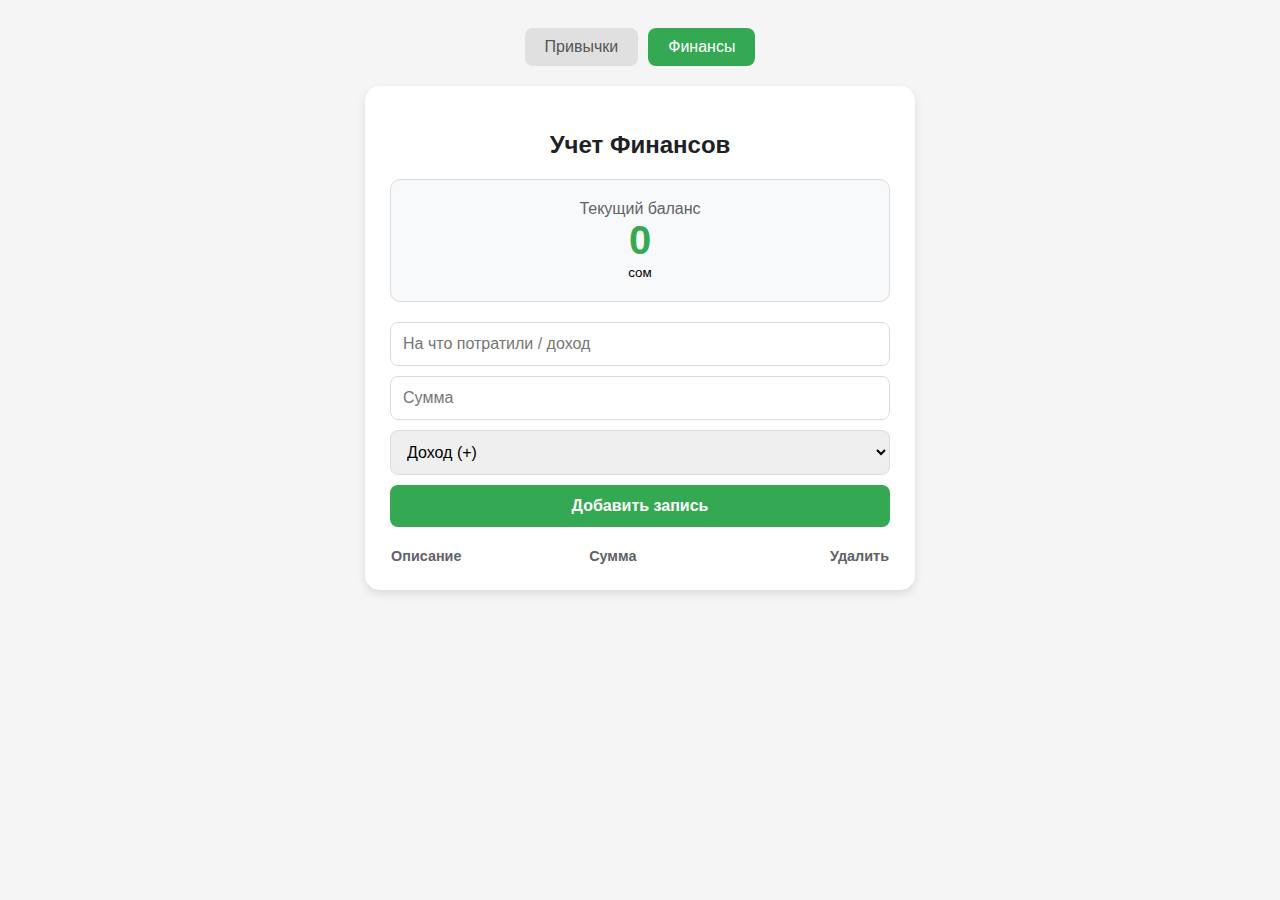
<file: finance.html>
<!DOCTYPE html>
<html lang="ru">
<head>
    <meta charset="UTF-8">
    <meta name="viewport" content="width=device-width, initial-scale=1.0">
    <title>Финансовый Трекер</title>
    <link rel="stylesheet" href="fin.css">
</head>
<body>

    <nav class="page-nav">
        <button class="nav-btn" onclick="window.location.href='index.html'">Привычки</button>
        <button class="nav-btn active">Финансы</button>
    </nav>

    <div class="container">
        <h2>Учет Финансов</h2>

        <div class="balance-box">
            <span style="color: #5f6368;">Текущий баланс</span>
            <span id="totalBalance" class="balance-amount">0</span>
            <small>сом</small>
        </div>

        <div class="form-group">
            <input type="text" id="desc" placeholder="На что потратили / доход">
            <input type="number" id="amount" placeholder="Сумма">
            <select id="type">
                <option value="income">Доход (+)</option>
                <option value="expense">Расход (-)</option>
            </select>
            <button class="btn-main" onclick="addTransaction()">Добавить запись</button>
        </div>

        <table>
            <thead>
                <tr>
                    <th>Описание</th>
                    <th>Сумма</th>
                    <th style="text-align: right;">Удалить</th>
                </tr>
            </thead>
            <tbody id="list"></tbody>
        </table>
    </div>

<script src="fin.js"> </script>

</body>
</html>
</file>
<file: fin.css>
/* СТИЛИ */
        :root {
            --primary: #34a853;
            --danger: #ea4335;
            --bg: #f5f5f5;
            --card: #ffffff;
            --border: #dadce0;
        }

        body {
            font-family: -apple-system, sans-serif;
            background-color: var(--bg);
            display: flex;
            flex-direction: column; /* Изменено для навигации */
            align-items: center;
            padding: 20px;
        }

        /* Стили для кнопок навигации (такие же как на первой странице) */
        .page-nav {
            display: flex;
            gap: 10px;
            margin-bottom: 20px;
            justify-content: center;
        }
        .nav-btn {
            padding: 10px 20px;
            border-radius: 8px;
            border: none;
            background-color: #e0e0e0;
            cursor: pointer;
            font-weight: 500;
            color: #555;
            transition: 0.3s;
        }
        .nav-btn.active {
            background-color: var(--primary);
            color: white;
        }

        .container {
            width: 100%;
            max-width: 500px;
            background: var(--card);
            padding: 25px;
            border-radius: 15px;
            box-shadow: 0 4px 10px rgba(0,0,0,0.1);
        }

        h2 { text-align: center; color: #202124; }

        .balance-box {
            text-align: center;
            margin: 20px 0;
            padding: 20px;
            background: #f8f9fa;
            border-radius: 10px;
            border: 1px solid var(--border);
        }

        .balance-amount {
            font-size: 2.5rem;
            font-weight: bold;
            display: block;
        }

        .form-group {
            display: flex;
            flex-direction: column;
            gap: 10px;
            margin-bottom: 20px;
        }

        input, select, button {
            padding: 12px;
            font-size: 1rem;
            border-radius: 8px;
            border: 1px solid var(--border);
            outline: none;
        }

        .btn-main {
            background-color: var(--primary);
            color: white;
            border: none;
            cursor: pointer;
            font-weight: bold;
        }

        .btn-main:hover { opacity: 0.9; }

        table {
            width: 100%;
            border-collapse: collapse;
            margin-top: 10px;
        }

        th { text-align: left; color: #5f6368; font-size: 0.9rem; }
        td { padding: 12px 0; border-bottom: 1px solid #eee; }

        .income { color: var(--primary); font-weight: bold; }
        .expense { color: var(--danger); font-weight: bold; }

        .btn-del {
            color: var(--danger);
            background: none;
            border: none;
            cursor: pointer;
            font-size: 1.2rem;
        }
</file>
